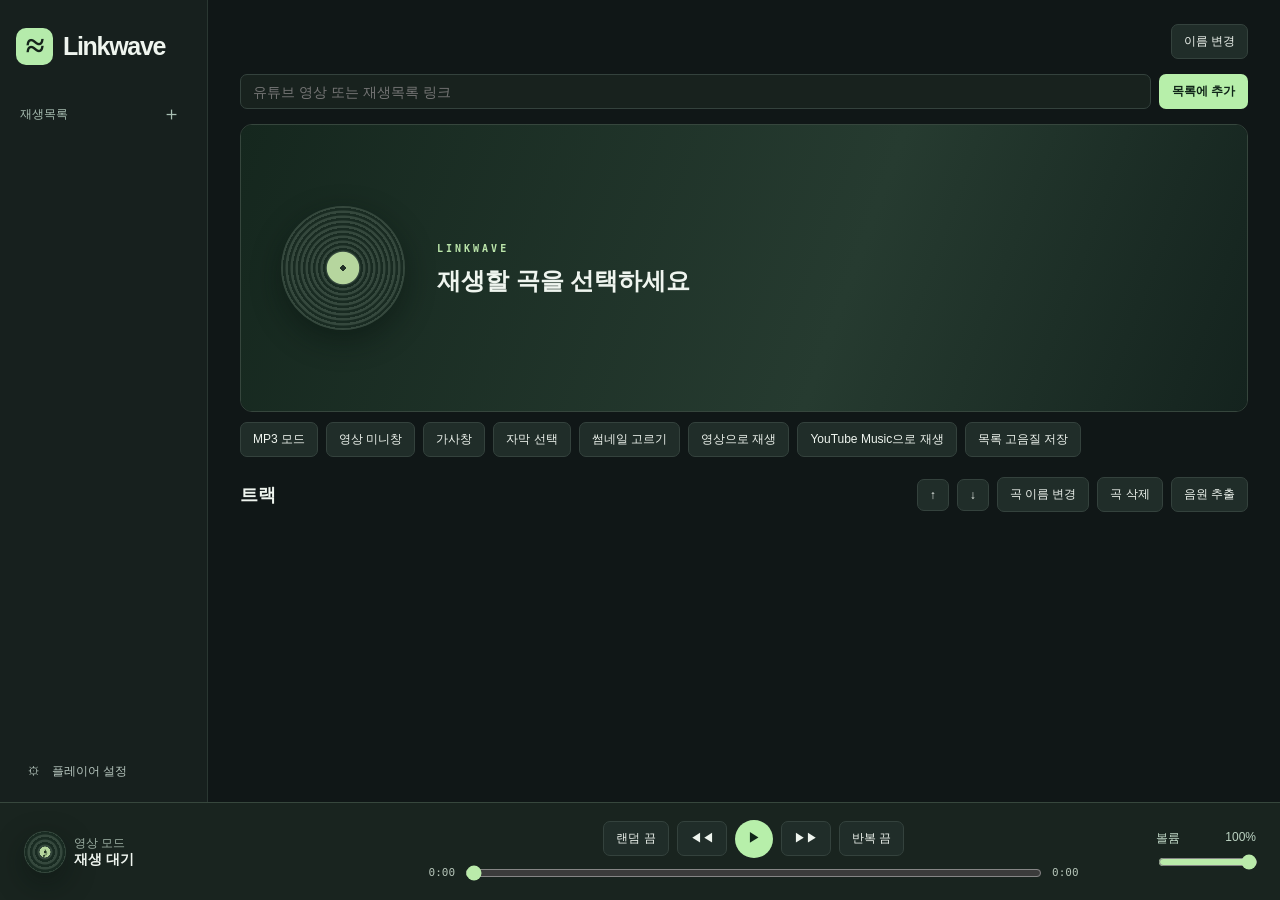
<file: Player/ui/index.html>
<!doctype html><html lang="ko"><head><meta charset="utf-8"><meta name="viewport" content="width=device-width"><meta http-equiv="Content-Security-Policy" content="default-src 'self'; script-src 'self'; style-src 'self' 'unsafe-inline'; frame-src https://embed.linkwave.example; media-src https:; img-src 'self' data: https://thumb.linkwave.example; object-src 'none'; base-uri 'none'"><title>Linkwave</title><link rel="stylesheet" href="style.css"></head><body>
<aside><header><i class="mark">≈</i> Linkwave</header><div class="sideHead">재생목록<button id="newList" title="목록 만들기">＋</button></div><nav id="lists"></nav><button id="settings" class="sideFoot">⚙　플레이어 설정</button></aside>
<main><section id="libraryHead"><div class="flex"><h1 id="listName"></h1><button id="rename">이름 변경</button></div><form id="addForm"><input id="url" placeholder="유튜브 영상 또는 재생목록 링크" aria-label="유튜브 링크"><button class="accent">목록에 추가</button></form></section>
<section id="deck"><div id="empty"><img id="deckCover" alt="" hidden><div class="record"></div><div class="deckInfo"><small>LINKWAVE</small><h2 id="deckTitle">재생할 곡을 선택하세요</h2><p id="deckCredit"></p></div></div><div id="screen"></div></section>
<div class="flex modebar"><button id="mode">MP3 모드</button><button id="mini">영상 미니창</button><button id="lyricsBtn">가사창</button><button id="captionsBtn">자막 선택</button><button id="thumbnailBtn">썸네일 고르기</button><button id="browser">영상으로 재생</button><button id="musicBrowser">YouTube Music으로 재생</button><button id="musicOfflineSave" title="선택한 곡부터 현재 목록의 Music 고음질 저장본을 확인합니다">목록 고음질 저장</button><button id="musicPaneToggle" aria-expanded="false" hidden>Music 화면 보기</button></div>
<small id="musicOfflineStatus" role="status" aria-live="polite" hidden></small><section id="library"><div class="flex"><h2>트랙 <small id="count"></small></h2><div class="spacer"></div><button id="up" title="위로 이동">↑</button><button id="down" title="아래로 이동">↓</button><button id="renameTrack">곡 이름 변경</button><button id="remove">곡 삭제</button><button id="extract">음원 추출</button></div><div id="tracks" role="listbox" aria-label="트랙"></div></section>
</main><footer><div class="now"><div class="disc">♪</div><div><small id="modeName">영상 모드</small><strong id="playingTitle">재생 대기</strong></div></div><div class="controls"><div class="flex"><button id="shuffle">랜덤 끔</button><button id="prev" title="이전 곡">◀◀</button><button class="accent play" id="play" title="재생 또는 일시정지">▶</button><button id="next" title="다음 곡">▶▶</button><button id="repeat">반복 끔</button></div><div class="timeline"><span id="pos">0:00</span><input type="range" id="seek" min="0" max="1" value="0" step=".1" aria-label="재생 위치"><span id="dur">0:00</span></div></div>
<label class="volumeControl" for="volume"><span>볼륨</span><output id="volumeValue" for="volume">100%</output><input id="volume" type="range" min="0" max="100" value="100" step="1" aria-label="볼륨"></label></footer>
<div id="captionSummary" hidden><span id="captionMessage" role="status" aria-live="polite"></span><button id="readPlainLyrics" hidden>가사 보기</button></div>
<div id="notice" role="status" hidden><span id="message"></span><button id="again" hidden>다시 시도</button><button id="dismiss" title="닫기">×</button></div>
<div id="job" hidden><span id="jobText"></span><button id="cancelJob">취소</button><button id="file" hidden>파일 열기</button><button id="folder" hidden>폴더 열기</button><button id="closeJob" hidden>닫기</button></div>
<dialog id="modal"><h2 id="modalTitle"></h2><div id="modalBody"></div><div class="actions"><button id="closeModal">닫기</button><button id="accept" class="accent">확인</button></div></dialog>
<div id="trackMenu" popover="auto" role="menu" aria-label="곡 메뉴"></div>
<script src="core.js"></script><script src="stream.js"></script><script src="app.js"></script><script src="panels.js"></script></body></html>
</file>
<file: Player/ui/style.css>
*{box-sizing:border-box}html{color-scheme:dark}body{margin:0;background:#101717;color:#eff5ef;font:14px "Malgun Gothic",sans-serif;display:grid;grid-template-columns:208px 1fr;grid-template-rows:minmax(0,1fr) 98px;height:100vh}button,input,select{font:inherit}button,select,input{border:1px solid #34423d;border-radius:7px;background:#202d29;color:inherit;padding:8px 12px}button{cursor:pointer}button:hover{background:#33463d}button:focus-visible,input:focus-visible{outline:2px solid #a6edb0}.active,button[aria-pressed=true]{color:#b7f1ac;background:#294537}.accent{color:#102518;background:#b7efaa;border-color:transparent;font-weight:700}.accent:hover{background:#d4ffca}aside{display:flex;flex-direction:column;padding:28px 16px 14px;background:#17201e;border-right:1px solid #2a3732;min-height:0}header{font:700 25px Inter,"Segoe UI",sans-serif;letter-spacing:-1.3px;display:flex;align-items:center;gap:10px}.mark{background:#b5ebab;color:#15241b;border-radius:10px;font:900 34px/35px Georgia;width:37px;height:37px;text-align:center}.sideHead,.flex,.actions,.timeline,.now{display:flex;align-items:center;gap:8px}.sideHead{justify-content:space-between;margin:36px 4px 10px;color:#aac0b4;font-size:12px}.sideHead button,nav button,.sideFoot{background:transparent;border:0;text-align:left}.sideHead button{font-size:19px;padding:0 6px}nav{overflow:auto}nav button{width:100%;padding:12px;white-space:nowrap;overflow:hidden;text-overflow:ellipsis}.sideFoot{margin-top:auto;color:#b7c6bf}main{overflow:auto;padding:24px 32px}h1{font-size:29px;letter-spacing:-1.5px;margin:0;overflow-wrap:anywhere}h2{font-size:18px;margin:0}#rename{margin-left:auto}form{display:flex;gap:8px;margin:15px 0}form input{flex:1;background:#18221e;min-width:0}#deck{position:relative;background:#0b1211;overflow:hidden;border-radius:12px;height:clamp(204px,32vh,370px);border:1px solid #36463d}#empty{position:absolute;inset:0;display:flex;align-items:center;gap:32px;justify-content:center;background:linear-gradient(110deg,#15271e,#263b30 60%,#14231e);padding:28px}#empty small{letter-spacing:3px;font:bold 10px monospace;color:#bbe5aa}#empty h2{margin-top:10px;font-size:22px;max-width:400px}.record,.disc{border-radius:50%;background:radial-gradient(circle,#233229 0 3%,#b6d69e 3% 18%,transparent 19%),repeating-radial-gradient(circle at center,#35483d 0 2px,#192b22 3px 5px);width:124px;aspect-ratio:1;flex-shrink:0;box-shadow:0 10px 30px #07120d77}#screen iframe{position:absolute;inset:0;width:100%;height:100%;border:0}.modebar{margin:10px 0 20px;flex-wrap:wrap}button{font-size:12px}.spacer{flex:1}#library h2 small{color:#b8dc9f;font-size:13px}#tracks{margin-top:10px}.track{display:grid;grid-template-columns:30px 1fr auto;width:100%;text-align:left;align-items:center;border:none;border-bottom:1px solid #28332e;border-radius:0;background:transparent;padding:12px 10px;gap:9px;font-size:14px}.track span:first-child{font:12px monospace;color:#96ac9c}.track span:nth-child(2){overflow:hidden;text-overflow:ellipsis;white-space:nowrap}.track.active{background:#24382d;border-radius:6px;color:#c3ecb5}.track small,small,.muted{color:#9db0a4}footer{grid-column:1/-1;background:#19241f;border-top:1px solid #37473d;padding:12px 24px;display:flex;align-items:center;gap:35px}.now{min-width:160px;max-width:30%;flex:1}.now>div:last-child{min-width:0}.now strong{display:block;white-space:nowrap;overflow:hidden;text-overflow:ellipsis}.disc{width:42px;line-height:42px;text-align:center;color:#263c27}.controls{width:55%;max-width:650px}.controls>.flex{justify-content:center}.play{border-radius:50%;width:38px;height:38px}.timeline{margin-top:4px;font:11px monospace;color:#b4c3b7}.timeline input{width:100%;accent-color:#baebaa;padding:0}.actions{margin-top:18px;justify-content:flex-end}dialog,#notice,#job{background:#202e28;color:#edf4ed;border:1px solid #526456;border-radius:12px;padding:18px;box-shadow:0 8px 35px #0007}dialog{width:min(470px,90vw);max-height:85vh;overflow:auto}dialog::backdrop{background:#050b08aa}dialog h2{margin-bottom:18px}dialog label{display:grid;gap:6px;margin:10px 0}dialog input,dialog select{width:100%}dialog pre{white-space:pre-wrap;max-height:160px;overflow:auto}#notice,#job{position:fixed;bottom:104px;right:20px;max-width:75vw;z-index:2;overflow-wrap:anywhere}#job{bottom:auto;top:10px}#notice button,#job button{margin-left:8px}button:disabled{opacity:.5;cursor:default}[hidden]{display:none!important}body.mini{display:block}body.mini aside,body.mini footer,body.mini #libraryHead,body.mini #library,body.mini .modebar button:not(#mini){display:none}body.mini main{padding:0;height:100%;overflow:hidden}body.mini #deck{height:calc(100% - 41px);border:0;border-radius:0}body.mini .modebar{margin:4px}.blank{padding:20px 8px;color:#aab9b0}
body{grid-template-rows:minmax(0,1fr) 98px auto}#captionSummary{grid-column:1/-1;display:flex;align-items:center;gap:12px;padding:5px 24px;background:#17201e;border-top:1px solid #34423d;color:#bdd4c3;font-size:12px;overflow-wrap:anywhere}#captionSummary button{padding:3px 10px}body.mini #captionSummary{display:none}
.volumeControl{display:grid;grid-template-columns:1fr auto;gap:4px 8px;min-width:76px;width:100px;margin-left:auto;color:#bdd4c3;font-size:12px}.volumeControl output{font-variant-numeric:tabular-nums}.volumeControl input{grid-column:1/-1;width:100%;padding:0;accent-color:#baebaa}
.track span:first-child img{display:block;width:30px;height:23px;object-fit:cover;border-radius:3px}.thumbnailGrid{display:grid;grid-template-columns:repeat(2,minmax(0,1fr));gap:8px;margin:12px 0}.thumbnailGrid button{padding:5px;min-height:46px}.thumbnailGrid button[aria-pressed=true]{outline:2px solid #a6edb0}.thumbnailGrid img{display:block;width:100%;aspect-ratio:16/9;object-fit:contain;background:#111916}.thumbnailGrid span{display:block;padding:5px}
.track[draggable=true]{cursor:grab}
.track[draggable=true]:active{cursor:grabbing}
.track[data-drop=before]{box-shadow:inset 0 2px #b7efaa}
.track[data-drop=after]{box-shadow:inset 0 -2px #b7efaa}
#trackMenu{position:fixed;inset:auto;margin:0;min-width:156px;max-height:100vh;overflow:auto;padding:4px;border:1px solid #526456;border-radius:8px;background:#202e28;color:#edf4ed;box-shadow:0 6px 22px #0007}
#trackMenu button{display:block;width:100%;border:0;background:transparent;text-align:left}
#trackMenu button:enabled:is(:hover,:focus-visible){background:#33463d}
#trackMenu button:last-child{color:#ffb8b3}
.settingsNav{display:flex;flex-wrap:wrap;gap:5px;margin-bottom:14px}
.settingsFields{display:grid;grid-template-columns:repeat(auto-fit,minmax(175px,1fr));gap:8px 14px;align-items:start}
.settingsFields label{margin:0;min-width:0}.settingsFields select{min-width:0}
.settingsFields+div{margin-top:14px;max-height:200px;overflow:auto}
#deck{container-type:inline-size}
#empty{isolation:isolate;justify-content:flex-start;gap:clamp(14px,3.5cqw,32px);padding:clamp(16px,4cqw,40px)}
#deckCover{position:absolute;inset:0;width:100%;height:100%;object-fit:cover;z-index:-2}
#deckCover:not([hidden])~.deckInfo{text-shadow:0 1px 4px #000}
#empty:has(#deckCover:not([hidden]))::before{content:"";position:absolute;inset:0;z-index:-1;background:linear-gradient(100deg,#101b17ef,#101b17be 60%,#101b1780)}
#empty .record{width:clamp(48px,13cqw,124px)}
.deckInfo{min-width:0;flex:1}
#empty h2{max-width:none;font-size:clamp(16px,3.1cqw,24px);line-height:1.3;word-break:keep-all;overflow-wrap:anywhere}
#deckCredit{margin:6px 0 0;color:#d2dfd4;overflow-wrap:anywhere}#deckCredit:empty{display:none}
@container (max-width:460px){#empty .record{display:none}}
.trackLabel{min-width:0;display:grid;gap:3px}
.trackLabel>*{overflow:hidden;text-overflow:ellipsis;white-space:nowrap}
</file>
